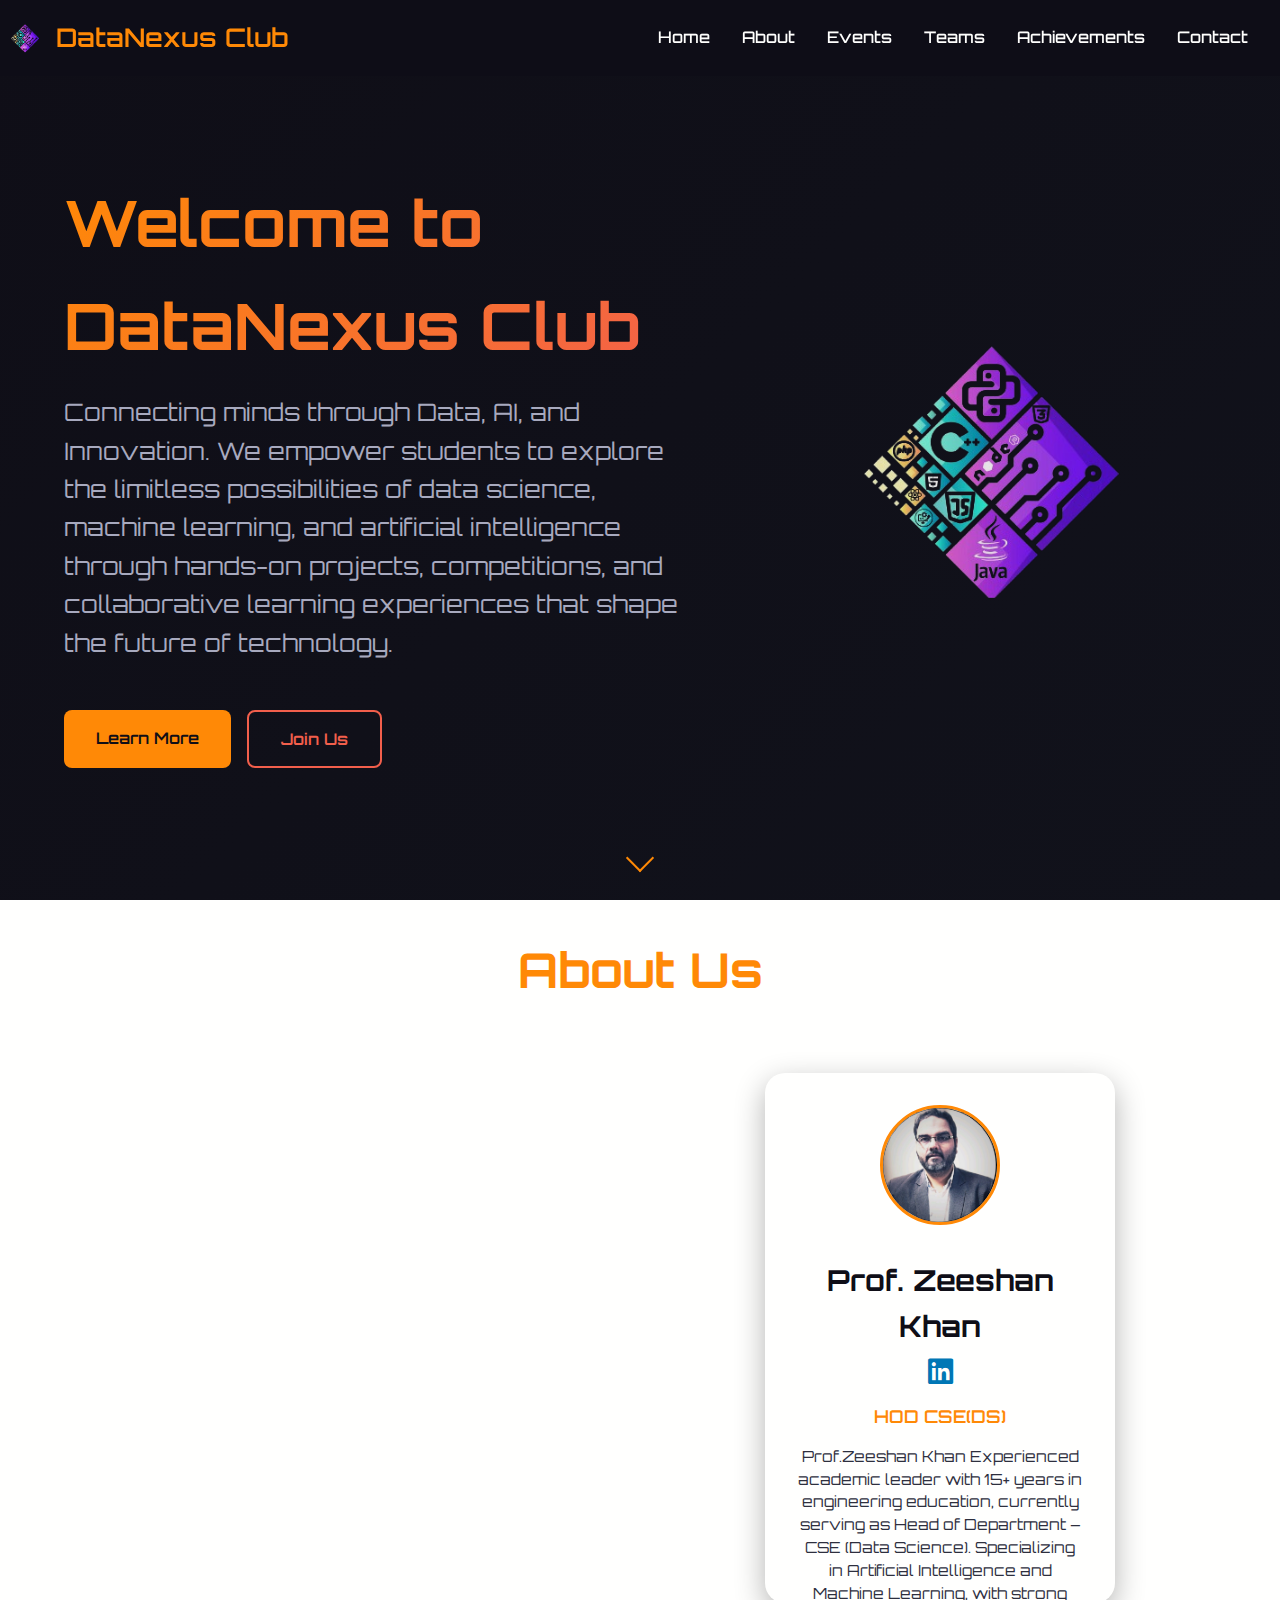
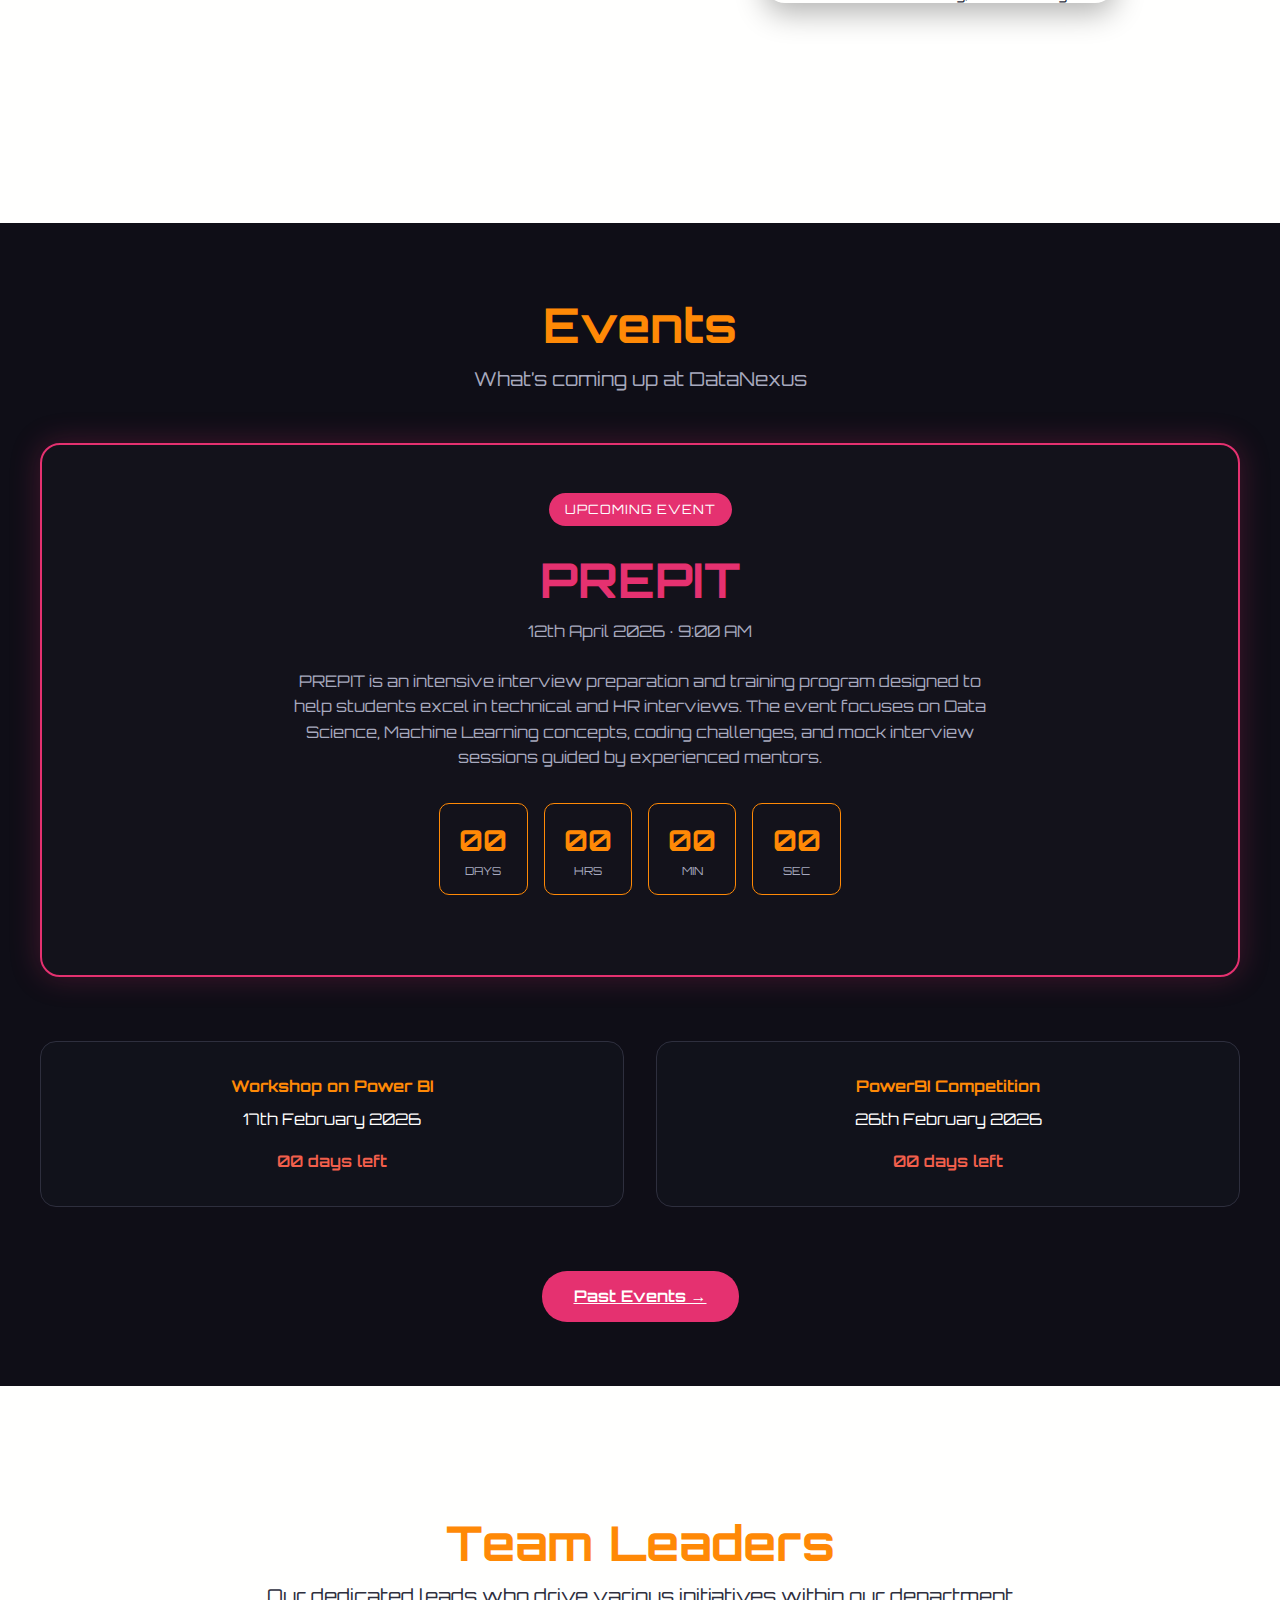
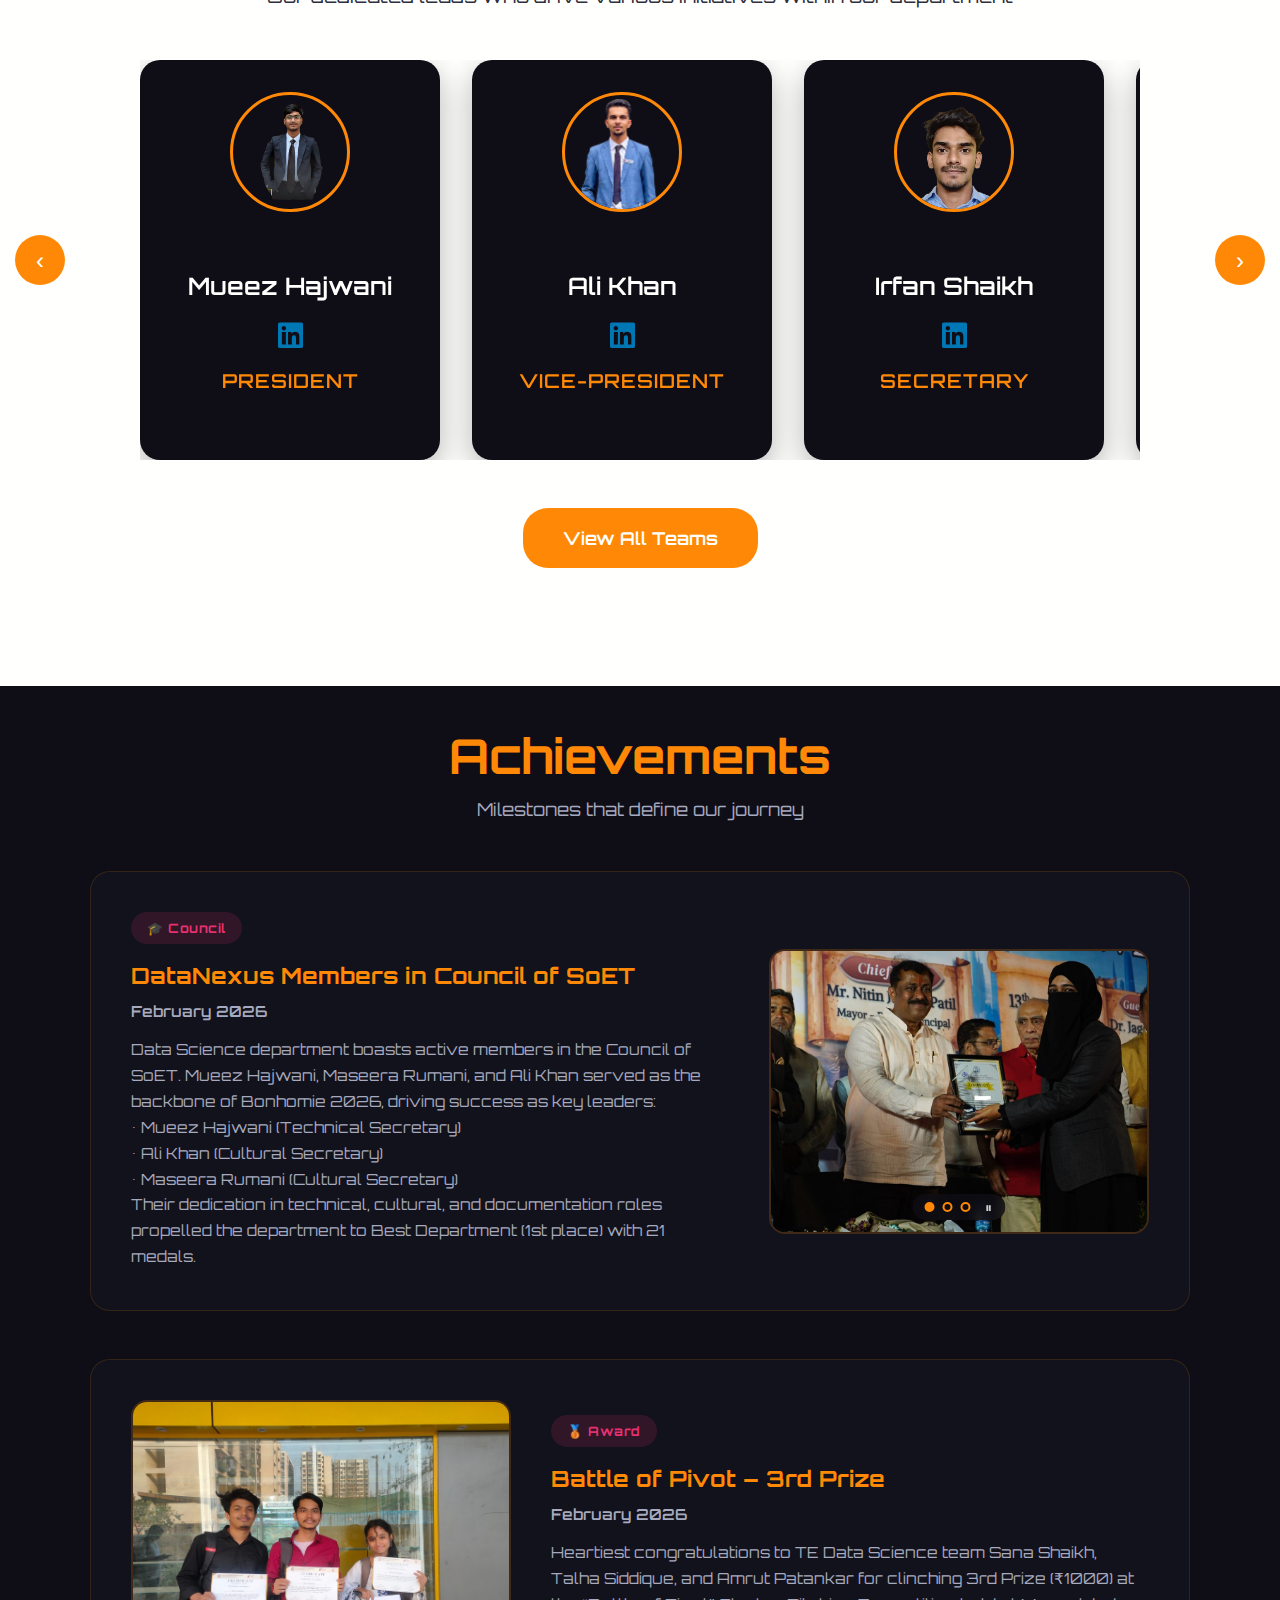
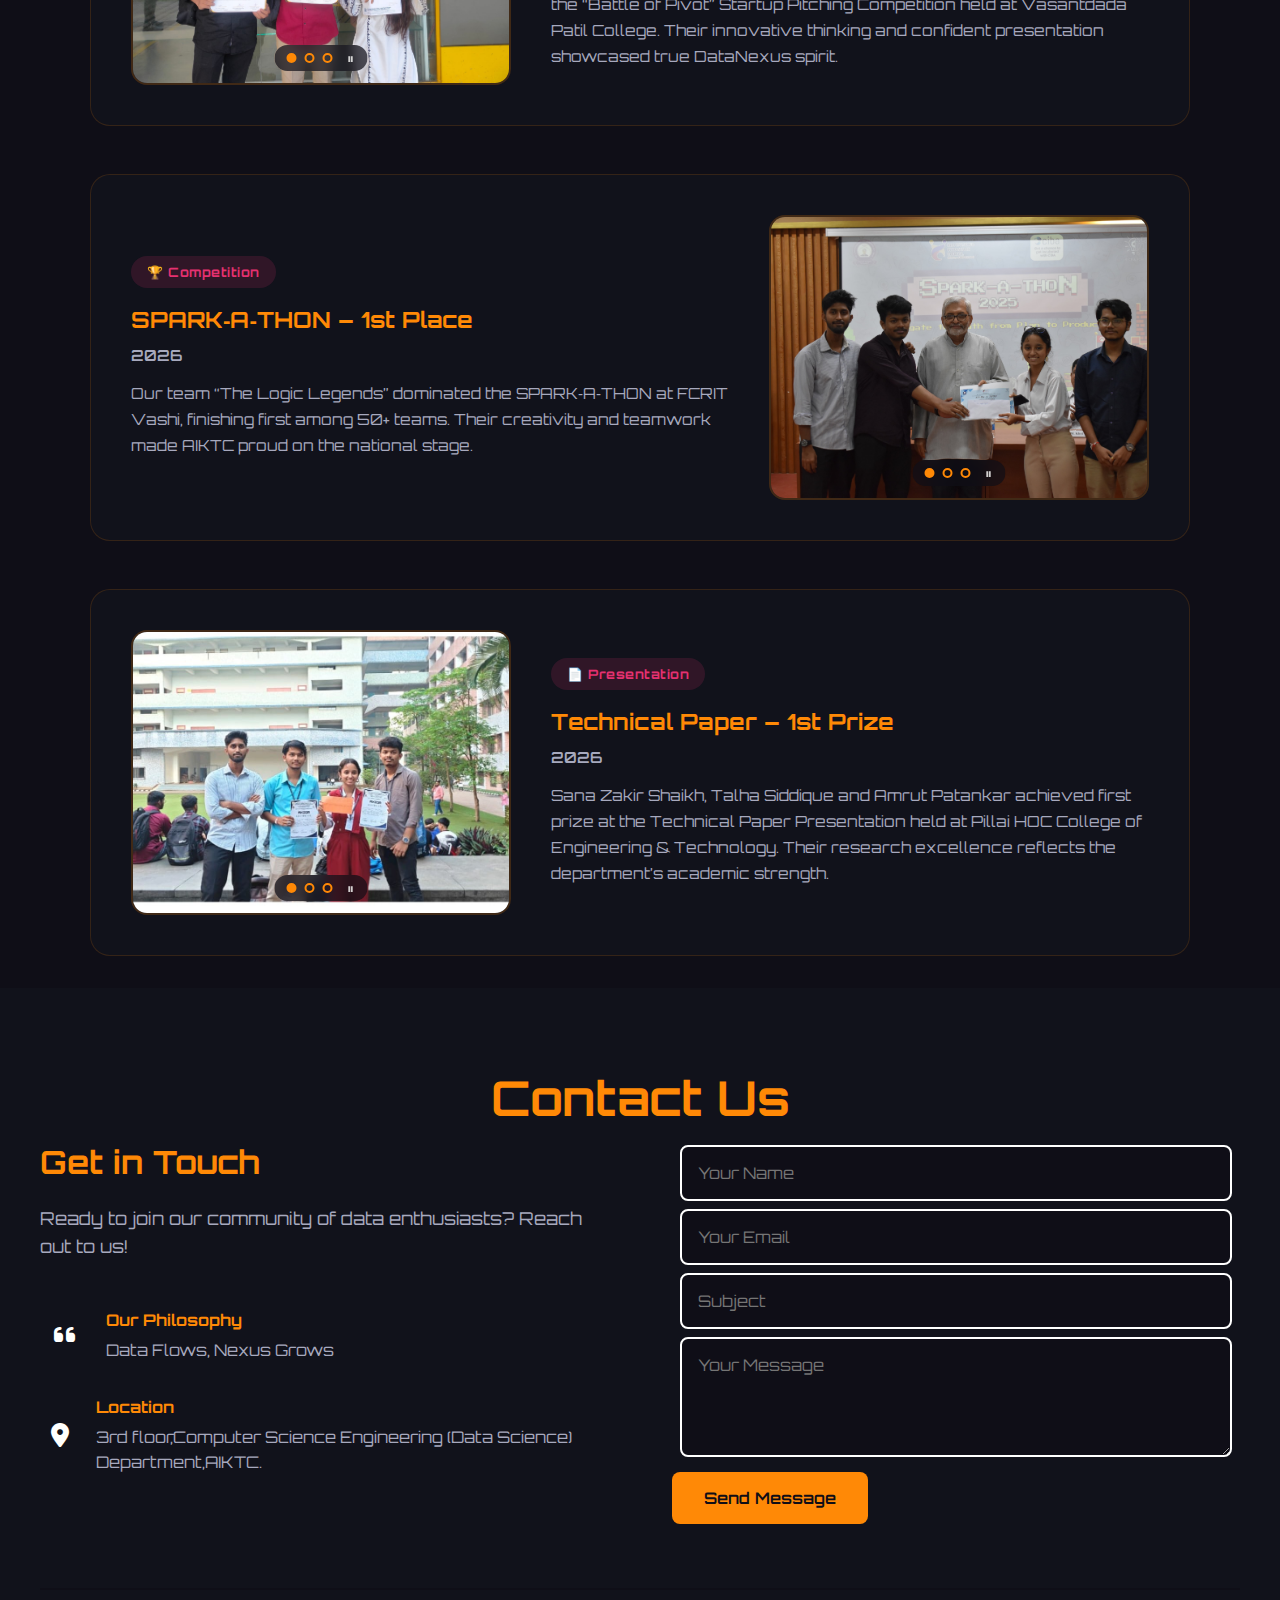
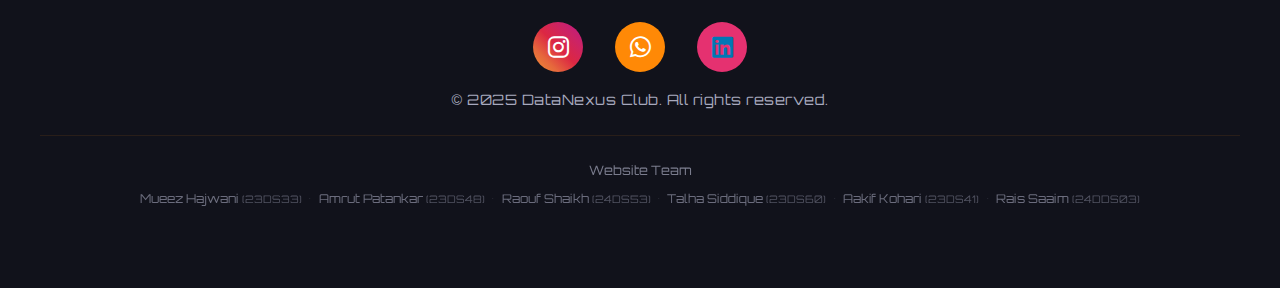
<file: index.html>
<!doctype html>
<html lang="en">
  <head>
    <meta charset="UTF-8" />
    <meta name="viewport" content="width=device-width, initial-scale=1.0" />
    <title>DataNexus Club</title>
    <link rel="stylesheet" href="style.css" />
    <link rel="stylesheet" href="responsiveHomepage.css" />
    <link
      rel="stylesheet"
      href="https://cdnjs.cloudflare.com/ajax/libs/font-awesome/6.4.0/css/all.min.css"
    />
    <link rel="icon" type="image/png" href="Images/output-onlinepngtools(1).png" />
    <link rel="preconnect" href="https://fonts.googleapis.com" />
    <link rel="preconnect" href="https://fonts.gstatic.com" crossorigin />
    <link
      href="https://fonts.googleapis.com/css2?family=Orbitron:wght@400;500;600;700;800;900&display=swap"
      rel="stylesheet"
    />
  </head>

  <body>
    <nav class="navbar">
      <div class="nav-container">
        <div class="logo">
          <img src="Images/nexus.png" alt="DataNexus Logo" class="logo-img" />
          <h2>DataNexus Club</h2>
        </div>
        <ul class="nav-menu">
          <li><a href="#home" class="nav-link">Home</a></li>
          <li><a href="#about" class="nav-link">About</a></li>
          <li><a href="#events" class="nav-link">Events</a></li>
          <li><a href="#teams" class="nav-link">Teams</a></li>
          <li><a href="#achievements" class="nav-link">Achievements</a></li>
          <li><a href="#contact" class="nav-link">Contact</a></li>
        </ul>
        <div class="hamburger">
          <span></span>
          <span></span>
          <span></span>
        </div>
      </div>
    </nav>

    <section id="home" class="section home-section">
      <div class="home-content">
        <div class="home-text">
          <h1 class="home-title">Welcome to DataNexus Club</h1>
          <p class="home-subtitle">
            Connecting minds through Data, AI, and Innovation. We empower students to explore the
            limitless possibilities of data science, machine learning, and artificial intelligence
            through hands-on projects, competitions, and collaborative learning experiences that
            shape the future of technology.
          </p>
          <div class="home-buttons">
            <a href="#about" class="btn btn-primary">Learn More</a>
            <button class="btn btn-secondary">Join Us</button>
          </div>
        </div>
        <div class="home-logo">
          <img src="Images/nexus.png" alt="DataNexus Logo" class="home-logo-img" />
        </div>
      </div>
      <div class="scroll-indicator">
        <div class="scroll-arrow"></div>
      </div>
    </section>

    <section id="about" class="section about-section">
      <div class="container">
        <h2 class="section-title">About Us</h2>
        <div class="about-content">
          <div class="about-text">
            <div class="info-card">
              <h3>WHAT WE DO</h3>
              <p>
                We are the Data Nexus Club, a community of students passionate about data science,
                AI, and machine learning. We host workshops, talks, and collaborative projects to
                foster learning and innovation.
              </p>
            </div>

            <div class="info-card with-image">
              <div class="card-content">
                <h3>Our Affiliation</h3>
                <p>
                  We are proudly a student chapter of the
                  <a
                    href="https://s4ds.org/"
                    target="_blank"
                    rel="noopener"
                    style="color: var(--secondary)"
                    >Society for Data Science (S4DS)</a
                  >
                  . Through this partnership, we collaborate on knowledge-sharing, research
                  initiatives, and industry events to foster growth and innovation in the data
                  science community.
                </p>
              </div>
              <div class="card-image">
                <img
                  src="Images/s4ds_logo.jpg"
                  alt="Society for Data Science Logo"
                  class="affiliation-img"
                />
              </div>
            </div>
          </div>
          <div class="about-cards">
            <div class="card-slider">
              <div class="profile-card active">
                <div class="card-header">
                  <div class="profile-image">
                    <div class="profile-circle">
                      <img
                        src="Images/Zeeshan_Khan.jpeg"
                        alt="Prof. Zeeshan Khan"
                        class="profile-img"
                      />
                    </div>
                  </div>
                </div>
                <div class="card-content">
                  <h3 class="profile-name">Prof. Zeeshan Khan</h3>
                  <div class="social-links">
                    <a
                      href="https://www.linkedin.com/in/zeeshan-khan-9584b3185"
                      class="linkedin"
                      title="LinkedIn Profile"
                    >
                      <i class="fab fa-linkedin"></i>
                    </a>
                  </div>
                  <p class="profile-title">HOD CSE(DS)</p>
                  <p class="profile-description">
                    Prof.Zeeshan Khan Experienced academic leader with 15+ years in engineering
                    education, currently serving as Head of Department – CSE (Data Science).
                    Specializing in Artificial Intelligence and Machine Learning, with strong
                    expertise in academic planning, accreditation compliance (MSBTE/AICTE/NBA), and
                    institutional leadership, Committed to driving academic excellence, innovation,
                    and outcome-based education.
                  </p>
                </div>
                <div class="card-indicators">
                  <span class="indicator active"></span>
                  <span class="indicator"></span>
                </div>
              </div>

              <div class="profile-card">
                <div class="card-header">
                  <div class="profile-image">
                    <div class="profile-circle">
                      <img
                        src="Images/Renuka_Mam.jpg"
                        alt="Dr. Renuka Chimankare"
                        class="profile-img"
                      />
                      <span class="profile-text"></span>
                    </div>
                  </div>
                </div>
                <div class="card-content">
                  <h3 class="profile-name">Dr. Renuka Chimankare</h3>
                  <div class="social-links">
                    <a
                      href="https://www.linkedin.com/in/dr-renuka-chimankare-9676b012b"
                      class="linkedin"
                      title="LinkedIn Profile"
                    >
                      <i class="fab fa-linkedin"></i>
                    </a>
                  </div>

                  <p class="profile-title">Faculty Coordinator</p>
                  <p class="profile-description">
                    Dr.Renuka Vinod Chimankare is an Assistant Professor in the Data Science
                    Department at AIKTC, New Panvel, with 17 years of experience in Engineering
                    education. She specializes in Artificial Intelligence, Data Science, and
                    Electronics Engineering, with a strong research background and publications in
                    reputed international journals. She is committed to fostering innovation,
                    research culture, and active student participation in Data Science initiatives.
                  </p>
                </div>
                <div class="card-indicators">
                  <span class="indicator"></span>
                  <span class="indicator active"></span>
                </div>
              </div>
            </div>
          </div>
        </div>
      </div>
    </section>

    <section id="events" class="section events-section">
      <div class="container">
        <h2 class="section-title">Events</h2>
        <p class="events-subtitle">What’s coming up at DataNexus</p>

        <div class="featured-event">
          <span class="badge flagship">UPCOMING EVENT</span>

          <h3>PREPIT</h3>
          <p class="event-date">12th April 2026 · 9:00 AM</p>

          <p class="event-desc">
            PREPIT is an intensive interview preparation and training program designed to help
            students excel in technical and HR interviews. The event focuses on Data Science,
            Machine Learning concepts, coding challenges, and mock interview sessions guided
            by experienced mentors.
          </p>

          <div class="countdown" id="prepitCountdown">
            <div class="time-box"><span data-days>00</span><small>DAYS</small></div>
            <div class="time-box"><span data-hours>00</span><small>HRS</small></div>
            <div class="time-box"><span data-minutes>00</span><small>MIN</small></div>
            <div class="time-box"><span data-seconds>00</span><small>SEC</small></div>
          </div>
        </div>

        <div class="secondary-events">
          <div class="mini-event">
            <h4>Workshop on Power BI</h4>
            <p>17th February 2026</p>
            <div class="mini-countdown" id="workshop-timer">
              <span data-days>00</span> days left
            </div>
          </div>

          <div class="mini-event">
          <h4>PowerBI Competition</h4>
          <p>26th February 2026</p>
          <div class="mini-countdown" id="competition-timer">
            <span data-days>00</span> days left
          </div>
          </div>
        </div>
        <div class="past-events-section">
          <a href="events.html" class="past-events-btn"> Past Events → </a>
        </div>
      </div>
    </section>

    <div class="overlay" id="eventOverlay"></div>

    <section id="teams" class="section teams-section">
      <div class="container">
        <h2 class="section-title">Team Leaders</h2>
        <p class="teams-subtitle">
          Our dedicated leads who drive various initiatives within our department
        </p>

        <div class="team-carousel-container">
          <button class="carousel-nav prev-nav" id="prevBtn">‹</button>

          <div class="team-carousel">
            <div class="team-cards-wrapper" id="teamCarousel">
              <div class="team-card">
                <div class="member-image">
                  <img src="Images/MUEEZ_HAJWANI.png" alt="Mueez Hajwani" />
                </div>
                <div class="member-info">
                  <h3 class="member-name">Mueez Hajwani</h3>
                  <div class="social-links">
                    <a
                      href="https://www.linkedin.com/in/mueez-hajwani-8a80562b6"
                      class="linkedin"
                      title="LinkedIn Profile"
                      target="_blank"
                    >
                      <i class="fab fa-linkedin"></i>
                    </a>
                  </div>
                  <p class="member-position">President</p>
                </div>
              </div>

              <div class="team-card">
                <div class="member-image">
                  <img src="Images/KHAN_ALI.png" alt="Ali Khan" />
                </div>
                <div class="member-info">
                  <h3 class="member-name">Ali Khan</h3>
                  <div class="social-links">
                    <a href="#" class="linkedin" title="LinkedIn Profile">
                      <i class="fab fa-linkedin"></i>
                    </a>
                  </div>
                  <p class="member-position">Vice-President</p>
                </div>
              </div>

              <div class="team-card">
                <div class="member-image">
                  <img src="Images/IRFANALI_SHAIKH.png" alt="Irfan Shaikh" />
                </div>
                <div class="member-info">
                  <h3 class="member-name">Irfan Shaikh</h3>
                  <div class="social-links">
                    <a href="#" class="linkedin" title="LinkedIn Profile">
                      <i class="fab fa-linkedin"></i>
                    </a>
                  </div>
                  <p class="member-position">Secretary</p>
                </div>
              </div>

              <div class="team-card">
                <div class="member-image">
                  <img src="Images/VIVEK_BANGAR.png" alt="Vivek Bangar" />
                </div>
                <div class="member-info">
                  <h3 class="member-name">Vivek Bangar</h3>
                  <div class="social-links">
                    <a href="#" class="linkedin" title="LinkedIn Profile">
                      <i class="fab fa-linkedin"></i>
                    </a>
                  </div>
                  <p class="member-position">Treasurer</p>
                </div>
              </div>

              <div class="team-card">
                <div class="member-image">
                  <img src="Images/SAEEM_BIJLE.png" alt="Saeem Bijle" />
                </div>
                <div class="member-info">
                  <h3 class="member-name">Saeem Bijle</h3>
                  <div class="social-links">
                    <a href="#" class="linkedin" title="LinkedIn Profile">
                      <i class="fab fa-linkedin"></i>
                    </a>
                  </div>
                  <p class="member-position">Joint Treasurer</p>
                </div>
              </div>

              <div class="team-card">
                <div class="member-image">
                  <img src="Images/SANA_SHAIKH.png" alt="Sana Shaikh" />
                </div>
                <div class="member-info">
                  <h3 class="member-name">Sana Shaikh</h3>
                  <div class="social-links">
                    <a href="#" class="linkedin" title="LinkedIn Profile">
                      <i class="fab fa-linkedin"></i>
                    </a>
                  </div>
                  <p class="member-position">Technical Lead</p>
                </div>
              </div>

              <div class="team-card">
                <div class="member-image">
                  <img src="Images/Maseera_rumani.png" alt="Maseera Rumani" />
                </div>
                <div class="member-info">
                  <h3 class="member-name">Maseera Rumani</h3>
                  <div class="social-links">
                    <a href="#" class="linkedin" title="LinkedIn Profile">
                      <i class="fab fa-linkedin"></i>
                    </a>
                  </div>
                  <p class="member-position">Design Lead</p>
                </div>
              </div>

              <div class="team-card">
                <div class="member-image">
                  <img src="Images/SANDIP_DUSADH.png" alt="Sandip Dusadh" />
                </div>
                <div class="member-info">
                  <h3 class="member-name">Sandip Dusadh</h3>
                  <div class="social-links">
                    <a href="#" class="linkedin" title="LinkedIn Profile">
                      <i class="fab fa-linkedin"></i>
                    </a>
                  </div>
                  <p class="member-position">Documentation Lead</p>
                </div>
              </div>

              <div class="team-card">
                <div class="member-image">
                  <img src="Images/ALTAF_KASU.png" alt="Altaf Kasu" />
                </div>
                <div class="member-info">
                  <h3 class="member-name">Altaf Kasu</h3>
                  <div class="social-links">
                    <a href="#" class="linkedin" title="LinkedIn Profile">
                      <i class="fab fa-linkedin"></i>
                    </a>
                  </div>
                  <p class="member-position">Marketing Lead</p>
                </div>
              </div>

              <div class="team-card">
                <div class="member-image">
                  <img src="Images/FIZA_PEERKHAN.png" alt="Fiza Peerkhan" />
                </div>
                <div class="member-info">
                  <h3 class="member-name">Fiza Peerkhan</h3>
                  <div class="social-links">
                    <a href="#" class="linkedin" title="LinkedIn Profile">
                      <i class="fab fa-linkedin"></i>
                    </a>
                  </div>
                  <p class="member-position">Media Lead</p>
                </div>
              </div>
            </div>
          </div>

          <button class="carousel-nav next-nav" id="nextBtn">›</button>
        </div>

        <div class="view-all-section">
          <a href="teams.html" class="view-all-btn">View All Teams</a>
        </div>
      </div>
    </section>

    <section id="achievements" class="section achievements-section">
      <div class="container">
        <h2 class="section-title">Achievements</h2>
        <p class="achievements-subtitle">Milestones that define our journey</p>

        <div class="achievements-list">
          <div class="achievement-card">
            <div class="achievement-text">
              <span class="achievement-badge">🎓 Council</span>
              <h3>DataNexus Members in Council of SoET</h3>
              <p class="achievement-date">February 2026</p>
              <p>
                Data Science department boasts active members in the Council of SoET. Mueez Hajwani,
                Maseera Rumani, and Ali Khan served as the backbone of Bonhomie 2026, driving
                success as key leaders:<br />
                • Mueez Hajwani (Technical Secretary)<br />
                • Ali Khan (Cultural Secretary)<br />
                • Maseera Rumani (Cultural Secretary)<br />
                Their dedication in technical, cultural, and documentation roles propelled the
                department to Best Department (1st place) with 21 medals.
              </p>
            </div>
            <div class="achievement-carousel" data-carousel>
              <div class="carousel-track">
                <img src="Images/events/achievement0_1.jpg" alt="Council meeting" />
                <img src="Images/events/achievement0_2.jpg" alt="Bonhomie leaders" />
                <img src="Images/events/achievement0_3.jpg" alt="Medal celebration" />
              </div>
              <div class="carousel-controls">
                <button class="carousel-dot active" data-slide="0"></button>
                <button class="carousel-dot" data-slide="1"></button>
                <button class="carousel-dot" data-slide="2"></button>
                <button class="carousel-pause" title="Pause/Play slideshow">⏸</button>
              </div>
            </div>
          </div>

          <div class="achievement-card reverse">
            <div class="achievement-text">
              <span class="achievement-badge">🥉 Award</span>
              <h3>Battle of Pivot – 3rd Prize</h3>
              <p class="achievement-date">February 2026</p>
              <p>
                Heartiest congratulations to TE Data Science team Sana Shaikh, Talha Siddique, and
                Amrut Patankar for clinching 3rd Prize (₹1000) at the “Battle of Pivot” Startup
                Pitching Competition held at Vasantdada Patil College. Their innovative thinking and
                confident presentation showcased true DataNexus spirit.
              </p>
            </div>
            <div class="achievement-carousel" data-carousel>
              <div class="carousel-track">
                <img src="Images/events/achievement1.jpg" alt="Battle of Pivot award" />
              </div>
              <div class="carousel-controls">
                <button class="carousel-dot active" data-slide="0"></button>
                <button class="carousel-dot" data-slide="1"></button>
                <button class="carousel-dot" data-slide="2"></button>
                <button class="carousel-pause" title="Pause/Play slideshow">⏸</button>
              </div>
            </div>
          </div>

          <div class="achievement-card">
            <div class="achievement-text">
              <span class="achievement-badge">🏆 Competition</span>
              <h3>SPARK‑A‑THON – 1st Place</h3>
              <p class="achievement-date">2026</p>
              <p>
                Our team “The Logic Legends” dominated the SPARK‑A‑THON at FCRIT Vashi, finishing
                first among 50+ teams. Their creativity and teamwork made AIKTC proud on the
                national stage.
              </p>
            </div>
            <div class="achievement-carousel" data-carousel>
              <div class="carousel-track">
                <img src="Images/events/achievement2_1.jpg" alt="Sparkathon victory" />
                <img src="Images/events/achievement2_2.jpg" alt="Team celebration" />
              </div>
              <div class="carousel-controls">
                <button class="carousel-dot active" data-slide="0"></button>
                <button class="carousel-dot" data-slide="1"></button>
                <button class="carousel-dot" data-slide="2"></button>
                <button class="carousel-pause" title="Pause/Play slideshow">⏸</button>
              </div>
            </div>
          </div>

          <div class="achievement-card reverse">
            <div class="achievement-text">
              <span class="achievement-badge">📄 Presentation</span>
              <h3>Technical Paper – 1st Prize</h3>
              <p class="achievement-date">2026</p>
              <p>
                Sana Zakir Shaikh, Talha Siddique and Amrut Patankar achieved first prize at the
                Technical Paper Presentation held at Pillai HOC College of Engineering &amp;
                Technology. Their research excellence reflects the department’s academic strength.
              </p>
            </div>
            <div class="achievement-carousel" data-carousel>
              <div class="carousel-track">
                <img src="Images/events/achievement3_1.jpg" alt="Paper presentation" />
                <img src="Images/events/achievement3_2.jpg" alt="Prize announcement" />
              </div>
              <div class="carousel-controls">
                <button class="carousel-dot active" data-slide="0"></button>
                <button class="carousel-dot" data-slide="1"></button>
                <button class="carousel-dot" data-slide="2"></button>
                <button class="carousel-pause" title="Pause/Play slideshow">⏸</button>
              </div>
            </div>
          </div>
        </div>
      </div>
    </section>

    <section id="contact" class="section contact-section">
      <div class="container">
        <h2 class="section-title">Contact Us</h2>

        <div class="contact-content">
          <div class="contact-info">
            <h3>Get in Touch</h3>
            <p>Ready to join our community of data enthusiasts? Reach out to us!</p>

            <div class="contact-methods">
              <div class="contact-method">
                <div class="contact-icon">
                  <i class="fas fa-quote-left"></i>
                </div>
                <div>
                  <h4>Our Philosophy</h4>
                  <p>Data Flows, Nexus Grows</p>
                </div>
              </div>

              <div class="contact-method">
                <div class="contact-icon">
                  <i class="fas fa-map-marker-alt"></i>
                </div>
                <div>
                  <h4>Location</h4>
                  <p>3rd floor,Computer Science Engineering (Data Science) Department,AIKTC.</p>
                </div>
              </div>
            </div>
          </div>

          <div class="contact-form">
            <form action="mailto:datanexus.ds@aiktc.ac.in" method="post" enctype="text/plain">
              <div class="form-group">
                <input type="text" name="name" placeholder="Your Name" required />
              </div>
              <div class="form-group">
                <input type="email" name="email" placeholder="Your Email" required />
              </div>
              <div class="form-group">
                <input type="text" name="subject" placeholder="Subject" required />
              </div>
              <div class="form-group">
                <textarea name="message" placeholder="Your Message" required></textarea>
              </div>
              <button type="submit" class="btn btn-primary">Send Message</button>
            </form>
          </div>
        </div>

        <footer class="site-footer">
          <div class="footer-content">
            <div class="social-links">
              <a
                href="https://www.instagram.com/datanexus_aiktc?igsh=djkwamR6c3lmMzN3"
                class="social-link instagram"
                title="Instagram Profile"
              >
                <i class="fab fa-instagram"></i>
              </a>
              <a
                href="https://whatsapp.com/channel/0029VbBbnMZ9MF97N8yK692m"
                class="social-link whatsapp"
                title="WhatsApp Profile"
              >
                <i class="fab fa-whatsapp"></i>
              </a>
              <a
                href="https://www.linkedin.com/company/data-nexus-club/"
                class="social-link linkedin"
                title="LinkedIn2 Profile"
              >
                <i class="fab fa-linkedin"></i>
              </a>
            </div>

            <div class="copyright">
              <p>&copy; 2025 DataNexus Club. All rights reserved.</p>
            </div>
          </div>
        </footer>

        <div class="credits-section">
          <p class="credits-title">Website Team</p>
          <div class="credits-list">
            <span class="credit-member">Mueez Hajwani <small>(23DS33)</small></span>
            <span class="credit-divider">•</span>
            <span class="credit-member">Amrut Patankar <small>(23DS48)</small></span>
            <span class="credit-divider">•</span>
            <span class="credit-member">Raouf Shaikh <small>(24DS53)</small></span>
            <span class="credit-divider">•</span>
            <span class="credit-member">Talha Siddique <small>(23DS60)</small></span>
            <span class="credit-divider">•</span>
            <span class="credit-member">Aakif Kohari <small>(23DS41)</small></span>
            <span class="credit-divider">•</span>
            <span class="credit-member">Rais Saaim <small>(24DDS03)</small></span>
          </div>
        </div>
      </div>
    </section>

    <script src="script.js"></script>
    <script src="eventImges.js"></script>
  </body>
</html>
</file>
<file: style.css>
:root {
    --bg-dark: #0f0e17;
    --bg-darker: #11121b;
    --bg-light: #fffffe;

    --text-light: #fffffe;
    --text-dark: #0f0e17;
    --text-muted: #a7a9be;
    --text-secondary: #2e2f3e;

    --primary: #ff8906;
    --secondary: #f25f4c;
    --tertiary: #e53170;

    --card-bg-light: #fffffe;
    --card-bg-dark: #0f0e17;
}

* {
    margin: 0;
    padding: 0;
    box-sizing: border-box;
    font-family: "Orbitron", sans-serif;
}

html {
    scroll-behavior: smooth;
}

body {
    font-family: 'Segoe UI', Tahoma, Geneva, Verdana, sans-serif;
    background-color: var(--bg-dark);
    color: var(--text-light);
    line-height: 1.6;
}

/* Navigation Styles */
.navbar {
    position: fixed;
    top: 0;
    left: 0;
    width: 100%;
    background: rgba(15, 14, 23, 0.95);
    -webkit-backdrop-filter: blur(10px);
    backdrop-filter: blur(10px);
    z-index: 1000;
    padding: 0.8rem 0;
    transition: all 0.3s ease;
    min-height: 70px;
}

.nav-container {
    max-width: none;
    /* Remove max-width constraint */
    width: 100%;
    margin: 0;
    display: flex;
    justify-content: space-between;
    align-items: center;
    /* This creates the left margin */
    height: 100%;
}

.nav-menu {
    display: flex;
    list-style: none;
    gap: 2rem;
    margin-left: auto;
    padding: 0 2rem;
    /* This pushes the menu to the right */
}

.nav-link {
    color: var(--text-light);
    text-decoration: none;
    font-weight: 500;
    transition: color 0.3s ease;
    position: relative;
}

.nav-link:hover {
    color: var(--primary);
}

.nav-link.active {
    color: var(--primary);
}

.nav-link.active::after {
    width: 100%;
}

.nav-link::after {
    content: '';
    position: absolute;
    bottom: -5px;
    left: 0;
    width: 0;
    height: 2px;
    background: var(--primary);
    transition: width 0.3s ease;
}

.nav-link:hover::after {
    width: 100%;
}

.hamburger {
    display: none;
    flex-direction: column;
    cursor: pointer;
}

.hamburger span {
    width: 25px;
    height: 3px;
    background: var(--text-light);
    margin: 3px 0;
    transition: 0.3s;
}

/* Section Styles */
.section {
    min-height: 100vh;
    width: 100%;
    display: flex;
    align-items: center;
    justify-content: center;
    padding: 2rem;
}

.container {
    max-width: 1200px;
    width: 100%;
    margin: 0 auto;
}

/* Home Section */
/* Logo Styles */
.logo {
    display: flex;
    align-items: center;
    gap: 0.4rem;
    justify-self: flex-start;
    /* Ensure it stays on the left */
}

.logo-img {
    height: 50px;
    width: auto;
}

.logo h2 {
    color: var(--primary);
    font-size: 1.6rem;
    font-weight: 600;
    margin: 0;
}


/* Home Section - Left Aligned */
.home-section {
    background: linear-gradient(135deg, var(--bg-dark) 0%, var(--bg-darker) 100%);
    position: relative;
    flex-direction: column;
    align-items: center;
    justify-content: center;
    padding: 2rem 5%;
}

.home-content {
    display: flex;
    align-items: center;
    justify-content: space-between;
    max-width: 1200px;
    width: 100%;
    gap: 4rem;
    margin-top: 2.5rem;
}

.home-text {
    flex: 1;
    text-align: left;
}

.home-title {
    font-size: 4rem;
    font-weight: 700;
    margin-bottom: 1rem;
    background: linear-gradient(135deg, var(--primary) 0%, var(--secondary) 100%);
    -webkit-background-clip: text;
    -webkit-text-fill-color: transparent;
    background-clip: text;
}

.home-subtitle {
    font-size: 1.5rem;
    color: var(--text-muted);
    margin-bottom: 3rem;
}

.home-buttons {
    display: flex;
    gap: 1rem;
    justify-content: flex-start;
    flex-wrap: wrap;
}

/* Large Logo on Right Side */
.home-logo {
    flex: 0 0 auto;
    display: flex;
    align-items: center;
    justify-content: center;
}

.home-logo-img {
    height: 450px;
    /* Large logo */
    width: auto;
    opacity: 0.9;
    transition: all 0.3s ease;
}

.home-logo-img:hover {
    opacity: 1;
    transform: scale(1.05);
}

.btn {
    padding: 1rem 2rem;
    border: none;
    border-radius: 8px;
    font-size: 1rem;
    font-weight: 600;
    cursor: pointer;
    transition: all 0.3s ease;
    text-decoration: none;
    display: inline-block;
}

.btn-primary {
    background: var(--primary);
    color: var(--text-dark);
}

.btn-primary:hover {
    background: #e67d05;
    transform: translateY(-2px);
}

.btn-secondary {
    background: transparent;
    color: var(--secondary);
    border: 2px solid var(--secondary);
}

.btn-secondary:hover {
    background: var(--secondary);
    color: var(--text-light);
}

.scroll-indicator {
    position: absolute;
    bottom: 2rem;
    left: 50%;
    transform: translateX(-50%);
    animation: bounce 2s infinite;
}

.scroll-arrow {
    width: 20px;
    height: 20px;
    border-right: 2px solid var(--primary);
    border-bottom: 2px solid var(--primary);
    transform: rotate(45deg);
}

@keyframes bounce {

    0%,
    20%,
    50%,
    80%,
    100% {
        transform: translateX(-50%) translateY(0);
    }

    40% {
        transform: translateX(-50%) translateY(-10px);
    }

    60% {
        transform: translateX(-50%) translateY(-5px);
    }
}

/* Section Titles */
.section-title {
    font-size: 3rem;
    text-align: center;
    color: var(--primary);

}

/* About Section */
.about-section {
    background: var(--bg-light);

}

.about-content {
    display: grid;
    grid-template-columns: 1fr 1fr;
    gap: 4rem;
    align-items: start;
    padding: 4rem 2rem;

}

.about-text {
    display: flex;
    flex-direction: column;
    gap: 2rem;
}

.info-card {
    background: var(--bg-dark);
    padding: 2rem;
    border-radius: 12px;
    border: 1px solid rgba(255, 137, 6, 0.1);
}

.info-card.with-image {
    display: flex;
    align-items: center;
    gap: 2rem;
}

.card-content {
    flex: 1;
}

.card-image {
    flex: 0 0 auto;
    display: flex;
    align-items: center;
    justify-content: center;
}

.affiliation-img {
    width: 120px;
    height: 120px;
    object-fit: contain;
    border-radius: 8px;
    border: 5px solid var(--primary);
    background: var(--bg-light);
}

.info-card h3 {
    color: var(--primary);
    margin-bottom: 1rem;
    font-size: 1.5rem;
}

.info-card p {
    color: var(--text-muted);
    font-size: 1.1rem;
    line-height: 1.6;
}

/* Card Slider Styles */
.about-cards {
    position: relative;
    display: flex;
    justify-content: center;
    align-items: center;
}

.profile-card {
    position: absolute;
    top: 0;
    left: 0;
    width: 100%;
    height: 100%;
    background: var(--card-bg-light);
    border-radius: 20px;
    padding: 2rem 2rem 1.5rem 2rem;
    /* Adjusted bottom padding */
    box-shadow: 0 10px 30px rgba(0, 0, 0, 0.3);
    opacity: 0;
    transform: translateX(100px);
    transition: all 0.5s ease;
    display: flex;
    flex-direction: column;
    justify-content: space-between;
    overflow: hidden;
    /* Prevent overflow */
}

.profile-card.active {
    opacity: 1;
    transform: translateX(0);
}

.profile-image {
    display: flex;
    justify-content: center;
    align-items: center;
    margin-bottom: 1rem;
}

.profile-circle {
    width: 120px;
    height: 120px;
    border: 3px solid var(--primary);
    border-radius: 50%;
    display: flex;
    align-items: center;
    justify-content: center;
    background: var(--bg-light);
    overflow: hidden;
    /* This clips the image to circle */
}

.profile-img {
    width: 100%;
    height: 100%;
    object-fit: cover;
    /* Ensures image covers the circle properly */
    object-position: center;
    /* Centers the image */
}

.profile-text {
    font-size: 1.5rem;
    font-weight: 700;
    color: var(--text-dark);
    /* Remove the absolute positioning */
}

.profile-name {
    color: var(--text-dark);
    font-size: 1.8rem;
    margin-bottom: 0.5rem;
    font-weight: 700;
}

.profile-description {
    color: var(--text-secondary);
    font-size: 0.95rem;
    line-height: 1.5;
}


.card-slider {
    position: relative;
    width: 350px;
    height: 530px;
}

.card-header {
    position: relative;
    display: flex;
    justify-content: center;
    align-items: center;
    margin-bottom: 1rem;
}


.card-content {
    text-align: center;
    flex: 1;
    display: flex;
    flex-direction: column;
    justify-content: center;
    margin-bottom: 1rem;
    /* Add margin to separate from indicators */
}


.social-links {
    margin-bottom: 1rem;
    cursor: pointer;
}

.linkedin {
    color: #0077b5;
    /* LinkedIn blue color */
    font-size: 1.8rem;
    text-decoration: none;
    transition: all 0.3s ease;
}

.linkedin:hover {
    color: var(--primary);
    transform: scale(1.1);
}

.profile-title {
    color: var(--primary);
    font-weight: 600;
    font-size: 1.1rem;
    margin-bottom: 1rem;
}


.card-indicators {
    display: flex;
    justify-content: center;
    gap: 0.5rem;
    margin-top: auto;
    /* Push to bottom */
    padding-bottom: 0;
    /* Remove extra padding */
}

.indicator {
    width: 8px;
    /* Slightly smaller */
    height: 8px;
    border-radius: 50%;
    background: #ddd;
    transition: all 0.3s ease;
}

.indicator.active {
    background: var(--primary);
}

/* Events Section */
.events-section {
    background: var(--bg-dark);
    text-align: center;
    padding: 4rem 2rem;
}

.events-subtitle {
    color: var(--text-muted);
    font-size: 1.2rem;
    margin-bottom: 3rem;
    font-weight: 400;
}

/* Year Section */
.year-section {
    margin-bottom: 3rem;
}

.year-title {
    color: var(--tertiary);
    font-size: 2.5rem;
    font-weight: 700;
    margin-bottom: 1rem;
}

.year-divider {
    height: 3px;
    background: linear-gradient(90deg, transparent 0%, var(--tertiary) 20%, var(--tertiary) 80%, transparent 100%);
    max-width: 800px;
    margin: 0 auto;
}

/* Events Grid */
.events-container {
    display: flex;
    flex-wrap: wrap;
    gap: 2rem;
    justify-content: center;
    max-width: 1200px;
    margin: 0 auto;
}

/* --- Event Card Styling --- */
.event-card {
    flex: 1 1 22%;
    min-width: 280px;
    max-width: 350px;
    background: var(--card-bg-dark);
    border-radius: 16px;
    padding: 2rem 1.5rem;
    box-shadow: 0 8px 25px rgba(0, 0, 0, 0.15);
    transition: transform 0.3s ease, box-shadow 0.3s ease;
    position: relative;
    text-align: center;
    cursor: pointer;
    border: 1px solid #2e2f3e;
    display: flex;
    flex-direction: column;
}

.event-card:hover {
    transform: translateY(-8px);
    box-shadow: 0 15px 35px rgba(0, 0, 0, 0.25);
}

.event-title {
    color: var(--primary);
    font-size: 1.5rem;
    margin-bottom: 0.5rem;
}

.event-date {
    color: var(--text-muted);
    margin-bottom: 1rem;
}

.event-status {
    display: inline-block;
    padding: 0.25rem 0.75rem;
    border-radius: 999px;
    font-size: 0.8rem;
    font-weight: bold;
    text-transform: uppercase;
}

.event-status.upcoming {
    background-color: var(--primary);
    color: var(--text-dark);
}

.event-status.past {
    background-color: var(--tertiary);
    color: var(--text-light);
}

/* --- Initially Hidden Content --- */
.event-details {
    display: none;
    /* Content is not visible by default */
    margin-top: 1.5rem;
    opacity: 0;
    transform: translateY(20px);
    transition: opacity 0.6s ease, transform 0.6s ease;
    color: var(--text-muted);
    text-align: left;
}

.event-description {
    margin-bottom: 1.5rem;
    text-align: center;
}

.event-description a {
    color: var(--primary);
    font-weight: bold;
    text-decoration: none;
}

.event-description a:hover {
    text-decoration: underline;
}

/* --- Image Slider --- */
.image-slider-container {
    width: 100%;
    margin-bottom: 1.5rem;
    border-radius: 12px;
    overflow: hidden;
    position: relative;
    aspect-ratio: 16 / 9;
    background-color: var(--bg-darker);
}

.slider-image {
    width: 100%;
    height: 100%;
    object-fit: cover;
    position: absolute;
    top: 0;
    left: 0;
    opacity: 0;
    transition: opacity 0.8s ease-in-out;
}

.slider-image.active {
    opacity: 1;
}

/* --- Expanded Card State --- */
.event-card.expanded {
    position: fixed;
    top: 50%;
    left: 50%;
    transform: translate(-50%, -50%) !important;
    width: 90%;
    max-width: 600px;
    max-height: 90vh;
    height: auto;
    z-index: 10000;
    overflow-y: auto;
    box-shadow: 0 20px 50px rgba(0, 0, 0, 0.4);
    cursor: default;
    padding: 2.5rem;
    text-align: center;
    transition: box-shadow 0.3s ease;
}

.event-card.expanded .event-details {
    display: block;
    opacity: 1;
    transform: translateY(0px);
}

/* --- Overlay and Close Button --- */
.overlay {
    position: fixed;
    top: 0;
    left: 0;
    width: 100%;
    height: 100%;
    background: rgba(15, 14, 23, 0.8);
    z-index: 9999;
    backdrop-filter: blur(8px);
    opacity: 0;
    transition: opacity 0.3s ease;
    pointer-events: none;
}

.overlay.active {
    opacity: 1;
    pointer-events: auto;
}

.close-btn {
    position: absolute;
    top: 1rem;
    right: 1rem;
    background: transparent;
    border: none;
    color: var(--text-light);
    font-size: 2rem;
    cursor: pointer;
    line-height: 1;
    display: none;
}

.event-card.expanded .close-btn {
    display: block;
}

/* --- New Styles for Timeline and Winners --- */
.timeline-display,
.winners-display {
    margin-top: 1.5rem;
    padding-top: 1.5rem;
    border-top: 1px solid #2e2f3e;
}

.timeline-title,
.winners-title {
    font-family: 'Orbitron', sans-serif;
    color: var(--secondary);
    font-size: 1.25rem;
    margin-bottom: 1rem;
    text-align: center;
}

.winners-container {
    display: flex;
    justify-content: center;
    align-items: flex-end;
    gap: 1rem;
    min-height: 150px;
}

.winner {
    padding: 1rem;
    border-radius: 8px;
    text-align: center;
    width: 110px;
    color: var(--text-dark);
    font-weight: bold;
    transition: transform 0.3s ease;
}

.winner:hover {
    transform: scale(1.05);
}

.winner-rank {
    font-size: 1.75rem;
    font-family: 'Orbitron', sans-serif;
}

.winner-name {
    font-size: 1rem;
    margin: 0.25rem 0;
}

.winner-score {
    font-size: 0.9rem;
    opacity: 0.8;
}

.first-place {
    order: 2;
    background: #FFD700;
    /* Gold */
    padding-bottom: 2rem;
}

.second-place {
    order: 1;
    background: #C0C0C0;
    /* Silver */
    padding-bottom: 1.5rem;
}

.third-place {
    order: 3;
    background: #CD7F32;
    /* Bronze */
}

/* Past Events Button */
.past-events-section {
    display: flex;
    justify-content: flex-end;
    max-width: 1000px;
    margin: 0 auto;
}

.past-events-btn {
    background: var(--tertiary);
    color: var(--text-light);
    border: none;
    padding: 0.8rem 2rem;
    border-radius: 25px;
    font-size: 1rem;
    font-weight: 600;
    cursor: pointer;
    transition: all 0.3s ease;
    display: flex;
    align-items: center;
    gap: 0.5rem;
    margin: 4rem auto auto;
}

.past-events-btn:hover {
    background: #d42a5c;
    transform: translateX(5px);
}

/* Responsive Design */

/* Teams Section */
/* Teams Section */
.teams-section {
    background: var(--bg-light);
    color: var(--text-dark);
    text-align: center;
    padding: 4rem 2rem;
}

.teams-subtitle {
    color: var(--text-secondary);
    font-size: 1.2rem;
    margin-bottom: 3rem;
    font-weight: 400;
}

/* Team Carousel Container */
.team-carousel-container {
    position: relative;
    display: flex;
    align-items: center;
    justify-content: center;
    max-width: 1200px;
    margin: 0 auto 3rem;
}

.team-carousel {
    overflow: hidden;
    width: 100%;
    max-width: 1000px;
}

.team-cards-wrapper {
    display: flex;
    transition: transform 0.5s ease;
    gap: 2rem;
}

/* Team Cards */

.team-card {
    flex: 0 0 300px;
    height: 400px;
    background: var(--bg-dark);
    border-radius: 20px;
    padding: 2rem 1.5rem;
    display: flex;
    flex-direction: column;
    align-items: center;
    justify-content: space-between;
    box-shadow: 0 10px 30px rgba(0, 0, 0, 0.3);
    transition: transform 0.3s ease;
    position: relative;
}

.team-card:hover {
    transform: translateY(-10px);
    box-shadow: 0 20px 40px rgba(0, 0, 0, 0.4);
}

.team-cards-wrapper {
    display: flex;
    transition: transform 0.5s ease;
    gap: 2rem;
    will-change: transform;
}

.team-card.clone {
    opacity: 1;
    /* Ensure clones are visible */
}

/* Member Images */
.member-image {
    width: 120px;
    height: 120px;
    border-radius: 50%;
    overflow: hidden;
    margin-bottom: 1.5rem;
    border: 3px solid var(--primary);
}

.member-image img {
    width: 100%;
    height: 100%;
    object-fit: cover;
    object-position: center;
}

/* Member Info */
.member-info {
    text-align: center;
    flex: 1;
    display: flex;
    flex-direction: column;
    justify-content: center;
}

.member-name {
    color: var(--text-light);
    font-size: 1.5rem;
    font-weight: 600;
    margin-bottom: 1rem;
}

.social-links {
    margin-bottom: 1rem;
}

/* LinkedIn Icon Styling for Teams */
.social-links .linkedin {
    color: #0077b5;
    /* LinkedIn blue */
    font-size: 1.8rem;
    text-decoration: none;
    transition: all 0.3s ease;
    display: inline-block;
}

.social-links .linkedin:hover {
    color: var(--primary);
    transform: scale(1.2);
}

.social-links .linkedin i {
    display: block;
}

.linkedin-icon {
    color: #0077b5;
    font-size: 2rem;
    text-decoration: none;
    transition: transform 0.3s ease;
}

.linkedin-icon:hover {
    transform: scale(1.2);
}

.member-position {
    color: var(--primary);
    font-size: 1.2rem;
    font-weight: 600;
    text-transform: uppercase;
    letter-spacing: 1px;
}

/* Carousel Navigation */
.carousel-nav {
    position: absolute;
    top: 50%;
    transform: translateY(-50%);
    width: 50px;
    height: 50px;
    background: var(--primary);
    color: var(--text-light);
    border: none;
    border-radius: 50%;
    font-size: 1.5rem;
    cursor: pointer;
    transition: all 0.3s ease;
    z-index: 20;
    display: flex;
    align-items: center;
    justify-content: center;
    pointer-events: auto;
}

.carousel-nav:hover {
    background: var(--secondary);
    transform: translateY(-50%) scale(1.1);
}

.carousel-nav:active {
    transform: translateY(-50%) scale(0.95);
}

.prev-nav {
    left: -25px;
}

.next-nav {
    right: -25px;
}

/* View All Button */
.view-all-section {
    display: flex;
    justify-content: center;
}

.view-all-btn {
    background: var(--primary);
    color: var(--text-light);
    border: none;
    padding: 1rem 2.5rem;
    border-radius: 25px;
    font-size: 1.1rem;
    font-weight: 600;
    cursor: pointer;
    transition: all 0.3s ease;
    text-decoration: none;
    /* Remove underline */
    display: inline-block;
    /* Make it behave like a button */
}

.view-all-btn:hover {
    background: var(--secondary);
    transform: translateY(-2px);
    box-shadow: 0 5px 15px rgba(255, 137, 6, 0.3);
    text-decoration: none;
    /* Ensure no underline on hover */
}


/* Responsive Design */


/* Achievements Section */
.achievements-section {
    background: var(--bg-dark);
}

.achievements-subtitle {
    text-align: center;
    color: var(--text-muted);
    font-size: 1.1rem;
    margin-bottom: 3rem;
}

.achievements-list {
    display: flex;
    flex-direction: column;
    gap: 3rem;
    max-width: 1100px;
    margin: 0 auto;
}

.achievement-card {
    display: flex;
    align-items: center;
    gap: 2.5rem;
    background: var(--bg-darker);
    border-radius: 20px;
    padding: 2.5rem;
    border: 1px solid rgba(255, 137, 6, 0.15);
    transition: transform 0.3s ease, box-shadow 0.3s ease;
}

.achievement-card:hover {
    transform: translateY(-5px);
    box-shadow: 0 15px 40px rgba(0, 0, 0, 0.3);
}

.achievement-card.reverse {
    flex-direction: row-reverse;
}

/* Achievement Text */
.achievement-text {
    flex: 1;
    min-width: 0;
}

.achievement-badge {
    display: inline-block;
    padding: 0.35rem 1rem;
    background: rgba(229, 49, 112, 0.15);
    color: var(--tertiary);
    border-radius: 999px;
    font-size: 0.8rem;
    font-weight: 700;
    letter-spacing: 0.5px;
    margin-bottom: 1rem;
}

.achievement-card h3 {
    color: var(--primary);
    font-size: 1.4rem;
    margin-bottom: 0.5rem;
    line-height: 1.4;
}

.achievement-date {
    color: var(--secondary);
    font-size: 0.85rem;
    font-weight: 600;
    margin-bottom: 0.75rem;
}

.achievement-text p {
    color: var(--text-muted);
    font-size: 0.95rem;
    line-height: 1.7;
}

/* Achievement Carousel */
.achievement-carousel {
    flex: 0 0 380px;
    position: relative;
    border-radius: 16px;
    overflow: hidden;
    aspect-ratio: 4 / 3;
    border: 2px solid rgba(255, 137, 6, 0.2);
}

.carousel-track {
    position: relative;
    width: 100%;
    height: 100%;
}

.carousel-track img {
    position: absolute;
    top: 0;
    left: 0;
    width: 100%;
    height: 100%;
    object-fit: cover;
    opacity: 0;
    transition: opacity 0.8s ease;
}

.carousel-track img.active {
    opacity: 1;
}

.carousel-controls {
    position: absolute;
    bottom: 12px;
    left: 50%;
    transform: translateX(-50%);
    display: flex;
    align-items: center;
    gap: 8px;
    background: rgba(15, 14, 23, 0.7);
    backdrop-filter: blur(6px);
    padding: 6px 12px;
    border-radius: 999px;
}

.carousel-dot {
    width: 10px;
    height: 10px;
    border-radius: 50%;
    border: 2px solid var(--primary);
    background: transparent;
    cursor: pointer;
    padding: 0;
    transition: background 0.3s ease;
}

.carousel-dot.active {
    background: var(--primary);
}

.carousel-pause {
    background: none;
    border: none;
    color: var(--text-light);
    font-size: 0.85rem;
    cursor: pointer;
    padding: 0 2px;
    margin-left: 4px;
    line-height: 1;
    opacity: 0.8;
    transition: opacity 0.3s ease;
}

.carousel-pause:hover {
    opacity: 1;
}

/* Contact Section */
.contact-section {
    background: var(--bg-darker);
}

.contact-content {
    display: grid;
    grid-template-columns: 1fr 1fr;
    gap: 4rem;
}

.contact-info h3 {
    color: var(--primary);
    margin-bottom: 1rem;
    font-size: 2rem;
}

.contact-info>p {
    color: var(--text-muted);
    margin-bottom: 3rem;
    font-size: 1.1rem;
}

.contact-methods {
    display: flex;
    flex-direction: column;
    gap: 2rem;
}

.contact-method {
    display: flex;
    gap: 1rem;
    align-items: center;
}

.contact-icon {
    font-size: 1.5rem;
    width: 50px;
    text-align: center;
}

.contact-method h4 {
    color: var(--primary);
    margin-bottom: 0.25rem;
}

.contact-method p {
    color: var(--text-muted);
}

.contact-form {
    display: flex;
    flex-direction: column;
    gap: rem;
}

.form-group {
    margin: 0.5rem !important;
}

.form-group input,
.form-group textarea {
    width: 100%;
    padding: 1rem;
    border: 2px solid white;
    border-radius: 8px;
    background: var(--bg-dark);
    color: var(--text-light);
    font-size: 1rem;
    transition: border-color 0.3s ease;
}

.form-group input:focus,
.form-group textarea:focus {
    outline: none;
    border-color: var(--primary);
}

.form-group textarea {
    resize: vertical;
    min-height: 120px;
}

/* Footer inside contact section */
.site-footer {
    margin-top: 4rem;
    padding-top: 2rem;
    border-top: 2px solid var(--bg-dark);
}

.footer-content {
    display: flex;
    flex-direction: column;
    align-items: center;
    /* gap: 1.5rem; */
}

/* Social Links */
.social-links {
    display: flex;
    gap: 2rem;
    justify-content: center;
}

.social-link {
    display: flex;
    align-items: center;
    justify-content: center;
    width: 50px;
    height: 50px;
    border-radius: 50%;
    text-decoration: none;
    font-size: 1.5rem;
    transition: all 0.3s ease;
    color: var(--text-light);
}

/* Instagram */
.social-link.instagram {
    background: linear-gradient(45deg, #f09433 0%, #e6683c 25%, #dc2743 50%, #cc2366 75%, #bc1888 100%);
}

.social-link.instagram:hover {
    transform: translateY(-3px) scale(1.1);
    box-shadow: 0 8px 20px rgba(240, 148, 51, 0.4);
}

/* WhatsApp */
.social-link.whatsapp {
    background: var(--primary);
    /* Using orange from your palette */
}

.social-link.whatsapp:hover {
    background: var(--secondary);
    transform: translateY(-3px) scale(1.1);
    box-shadow: 0 8px 20px rgba(255, 137, 6, 0.4);
}

/* LinkedIn */
/* Fix LinkedIn icon positioning */
.social-link.linkedin {
    background: var(--tertiary);
    display: flex;
    align-items: center;
    justify-content: center;
    width: 50px;
    height: 50px;
    border-radius: 50%;
    position: relative;
}

.social-link.linkedin i {
    color: #0077b5;
    /* LinkedIn blue */
    font-size: 1.5rem;
    display: block;
    text-align: center;
    line-height: 1;
    transform: translateX(0) translateY(0);
    /* Reset any transform */
}

.social-link.linkedin:hover {
    background: #d42a5c;
    transform: translateY(-3px) scale(1.1);
    box-shadow: 0 8px 20px rgba(229, 49, 112, 0.4);
}

/* Copyright */
.copyright {
    text-align: center;
}

.copyright p {
    color: var(--text-muted);
    font-size: 0.9rem;
    margin: 0;
    letter-spacing: 0.5px;
}

/* Website Team Credits */
.credits-section {
    text-align: center;
    padding: 1.5rem 0 0.5rem;
    border-top: 1px solid rgba(255, 137, 6, 0.1);
    margin-top: 1.5rem;
}

.credits-title {
    font-size: 0.8rem;
    color: var(--text-muted);
    margin-bottom: 0.5rem;
    opacity: 0.7;
}

.credits-list {
    display: flex;
    flex-wrap: wrap;
    justify-content: center;
    align-items: center;
    gap: 0.4rem;
}

.credit-member {
    font-size: 0.75rem;
    color: var(--text-muted);
    opacity: 0.6;
}

.credit-member small {
    font-size: 0.65rem;
    opacity: 0.7;
}

.credit-divider {
    color: var(--text-muted);
    opacity: 0.3;
    font-size: 0.6rem;
}

/* Featured Event */
.featured-event {
    background: rgba(255, 255, 255, 0.02);
    border: 2px solid var(--tertiary);
    border-radius: 20px;
    padding: 3rem;
    text-align: center;
    margin-bottom: 4rem;
    box-shadow: 0 0 30px rgba(229, 49, 112, 0.25);
}

.featured-event h3 {
    font-size: 3rem;
    color: var(--tertiary);
}

.event-desc {
    max-width: 700px;
    margin: 1.5rem auto;
    color: var(--text-muted);
}

.badge.flagship {
    display: inline-block;
    margin-bottom: 1rem;
    padding: 0.4rem 1rem;
    background: var(--tertiary);
    color: white;
    border-radius: 999px;
    font-size: 0.8rem;
    letter-spacing: 1px;
}

/* Countdown */
.countdown {
    display: flex;
    justify-content: center;
    gap: 1rem;
    margin: 2rem 0;
}

.time-box {
    border: 1px solid var(--primary);
    padding: 0.8rem 1.2rem;
    border-radius: 10px;
    min-width: 80px;
}

.time-box span {
    font-size: 1.8rem;
    font-weight: 700;
    color: var(--primary);
}

.time-box small {
    display: block;
    font-size: 0.7rem;
    color: var(--text-muted);
}

/* Secondary Events */
.secondary-events {
    display: grid;
    grid-template-columns: repeat(auto-fit, minmax(280px, 1fr));
    gap: 2rem;
}

.mini-event {
    background: var(--bg-darker);
    border: 1px solid #2e2f3e;
    border-radius: 16px;
    padding: 2rem;
    text-align: center;
    transition: transform 0.3s ease;
}

.mini-event:hover {
    transform: translateY(-8px);
}

.mini-event h4 {
    color: var(--primary);
    margin-bottom: 0.5rem;
}

.mini-countdown {
    margin-top: 1rem;
    font-weight: 600;
    color: var(--secondary);
}

/* Download button states */
.btn.btn-disabled {
    background: #555;
    color: #999;
    cursor: not-allowed;
    pointer-events: none;
    opacity: 0.6;
    text-decoration: none;
    display: inline-block;
    padding: 0.8rem 2rem;
    border-radius: 8px;
    font-weight: 600;
    transition: all 0.4s ease;
}

.btn.btn-active {
    background: var(--primary);
    color: var(--text-dark);
    cursor: pointer;
    pointer-events: auto;
    opacity: 1;
    text-decoration: none;
    display: inline-block;
    padding: 0.8rem 2rem;
    border-radius: 8px;
    font-weight: 600;
    animation: btnPulse 1.5s ease-in-out 3;
    transition: all 0.4s ease;
}

.btn.btn-active:hover {
    background: var(--secondary);
    transform: translateY(-2px);
    box-shadow: 0 5px 20px rgba(255, 137, 6, 0.4);
}

@keyframes btnPulse {

    0%,
    100% {
        box-shadow: 0 0 0 0 rgba(255, 137, 6, 0.4);
    }

    50% {
        box-shadow: 0 0 20px 8px rgba(255, 137, 6, 0.2);
    }
}

.download-hint {
    margin-top: 0.75rem;
    font-size: 0.85rem;
    color: var(--text-muted);
    font-style: italic;
}
</file>
<file: responsiveHomepage.css>
/* Navigation */
                                            @media (max-width: 768px) {
                                                .nav-menu {
                                                    position: fixed;
                                                    left: -100%;
                                                    top: 70px;
                                                    flex-direction: column;
                                                    background-color: var(--bg-darker);
                                                    width: 100%;
                                                    text-align: center;
                                                    transition: 0.3s;
                                                    padding: 2rem 0;
                                                }

                                                .nav-menu.active {
                                                    left: 0;
                                                }

                                                .hamburger {
                                                    display: flex;
                                                }


                                                .section-title {
                                                    font-size: 2rem;
                                                }

                                                .contact-content {
                                                    grid-template-columns: 1fr;
                                                    gap: 2rem;
                                                }

                                                .home-buttons {
                                                    flex-direction: column;
                                                    align-items: center;
                                                }

                                                .btn {
                                                    width: 200px;
                                                }
                                            }

                                            @media (max-width: 480px) {

                                                .navbar,
                                                .nav-container {
                                                    width: 100%;
                                                }

                                                .nav-container {
                                                    padding: 0 1rem;
                                                }

                                                .section {
                                                    padding: 1rem;
                                                    overflow: hidden;
                                                }

                                                .home-title {
                                                    font-size: 2rem;
                                                }

                                                .section-title {
                                                    font-size: 1.5rem;
                                                }
                                            }

                                            /* Navigation */
                                            /*############################################################################################################################*/
                                            /*Header*/
                                            @media (max-width: 480px) {
                                                .home-content {
                                                    margin-top: 4.5rem;
                                                    flex-direction: column;
                                                }

                                                .home-text {
                                                    text-align: center;
                                                }

                                                .home-title {
                                                    font-size: 2.5rem;
                                                }

                                                .home-subtitle {
                                                    font-size: 1.2rem;
                                                }

                                            }

                                            /*Header*/
                                            /*############################################################################################################################*/
                                            /* About */
                                            @media (max-width: 480px) {
                                                .about-content {
                                                    display: flex;
                                                    flex-flow: row wrap;
                                                    justify-content: center;
                                                }

                                                .info-card.with-image {
                                                    flex-direction: column;
                                                    text-align: center;
                                                }

                                                .info-card.with-image .card-content {
                                                    order: 1;
                                                }

                                                .info-card.with-image .card-image {
                                                    order: 2;
                                                }

                                                .affiliation-img {
                                                    width: 150px;
                                                    height: 150px;
                                                }
                                            }

                                            /* About */
                                            /*############################################################################################################################*/
                                            /* events*/
                                            @media (max-width: 768px) {
                                                .events-grid {
                                                    grid-template-columns: 1fr;
                                                    gap: 1.5rem;
                                                }

                                                .year-title {
                                                    font-size: 2rem;
                                                }

                                                .past-events-section {
                                                    justify-content: center;
                                                }

                                                .events-section {
                                                    padding: 3rem 1rem;
                                                }

                                                .featured-event {
                                                    padding: 2rem 1.5rem;
                                                }

                                                .featured-event h3 {
                                                    font-size: 2rem;
                                                }

                                                .countdown {
                                                    flex-wrap: wrap;
                                                    gap: 0.75rem;
                                                }

                                                .time-box {
                                                    min-width: 65px;
                                                    padding: 0.6rem 0.8rem;
                                                }

                                                .time-box span {
                                                    font-size: 1.5rem;
                                                }
                                            }

                                            @media (max-width: 480px) {
                                                .events-grid {
                                                    display: flex;
                                                    flex-flow: row wrap;
                                                    justify-content: center;
                                                    max-width: 200px;
                                                    margin: auto;
                                                }

                                                .event-card {
                                                    padding: 1.5rem 1rem;
                                                }

                                                .event-title {
                                                    font-size: 1.2rem;
                                                }

                                                .events-subtitle {
                                                    font-size: 1rem;
                                                }

                                                .info-card {
                                                    max-width: 350px;
                                                }

                                                .featured-event {
                                                    padding: 1.5rem 1rem;
                                                    overflow: hidden;
                                                    box-sizing: border-box;
                                                }

                                                .featured-event h3 {
                                                    font-size: 1.5rem;
                                                    word-wrap: break-word;
                                                    overflow-wrap: break-word;
                                                }

                                                .event-desc {
                                                    font-size: 0.9rem;
                                                }

                                                .countdown {
                                                    flex-wrap: wrap;
                                                    gap: 0.5rem;
                                                    justify-content: center;
                                                }

                                                .time-box {
                                                    min-width: 55px;
                                                    padding: 0.5rem 0.6rem;
                                                }

                                                .time-box span {
                                                    font-size: 1.3rem;
                                                }

                                                .time-box small {
                                                    font-size: 0.6rem;
                                                }
                                            }

                                            /* events*/
                                            /*############################################################################################################################*/
                                            /* teams*/
                                            @media (max-width: 1024px) {
                                                .team-card {
                                                    flex: 0 0 280px;
                                                    height: 380px;
                                                }

                                                .prev-nav {
                                                    left: -20px;
                                                }

                                                .next-nav {
                                                    right: -20px;
                                                }
                                            }

                                            @media (max-width: 768px) {
                                                .team-carousel-container {
                                                    margin: 0 2rem 3rem;
                                                }

                                                .team-card {
                                                    flex: 0 0 250px;
                                                    height: 350px;
                                                    padding: 1.5rem 1rem;
                                                }

                                                .member-image {
                                                    width: 100px;
                                                    height: 100px;
                                                }

                                                .member-name {
                                                    font-size: 1.3rem;
                                                }

                                                .member-position {
                                                    font-size: 1rem;
                                                }

                                                .carousel-nav {
                                                    width: 40px;
                                                    height: 40px;
                                                    font-size: 1.2rem;
                                                }

                                                .prev-nav {
                                                    left: -10px;
                                                }

                                                .next-nav {
                                                    right: -10px;
                                                }
                                            }

                                            @media (max-width: 480px) {
                                                .teams-section {
                                                    padding: 3rem 1rem;
                                                }

                                                .team-card {
                                                    flex: 0 0 220px;
                                                    height: 320px;
                                                }

                                                .member-image {
                                                    width: 80px;
                                                    height: 80px;
                                                }

                                                .member-name {
                                                    font-size: 1.2rem;
                                                }

                                                .linkedin-icon {
                                                    font-size: 1.5rem;
                                                }
                                            }

                                            /* teams*/
                                            /*############################################################################################################################*/
                                            /*News*/
                                            @media (max-width: 480px) {
                                                .news-grid {
                                                    display: flex;
                                                    flex-flow: row wrap;
                                                    justify-content: center;
                                                    max-width: 200px;
                                                    margin: 2rem auto;
                                                }

                                                .news-card {
                                                    padding: 1.5rem 1rem;
                                                }

                                                #news {
                                                    border-bottom: 2px solid var(--primary);
                                                }
                                            }

                                            /*News*/
                                            /*############################################################################################################################*/
                                            /* footer*/

                                            @media (max-width: 768px) {
                                                .social-links {
                                                    gap: 1.5rem;
                                                }

                                                .social-link {
                                                    width: 45px;
                                                    height: 45px;
                                                    font-size: 1.3rem;
                                                }

                                                .site-footer {
                                                    margin-top: 3rem;
                                                    padding-top: 1.5rem;
                                                }
                                            }

                                            @media (max-width: 480px) {
                                                #contact container {
                                                    display: flex;
                                                    flex-direction: column;
                                                    align-items: center;
                                                    text-align: center;
                                                }

                                                .section-title {
                                                    border: 2px solid var(--secondary);
                                                    padding: 0.5rem 1rem;
                                                    margin-bottom: 1rem;
                                                }

                                                form {
                                                    display: flex;
                                                    flex-direction: column;
                                                    align-items: center;
                                                }

                                                .contact-info {
                                                    text-align: center;
                                                }

                                                .social-links {
                                                    gap: 1rem;
                                                }

                                                .social-link {
                                                    width: 40px;
                                                    height: 40px;
                                                    font-size: 1.2rem;
                                                }

                                                .copyright p {
                                                    font-size: 0.8rem;
                                                }
                                            }

                                            /* footer*/
                                            /*############################################################################################################################*/
</file>
